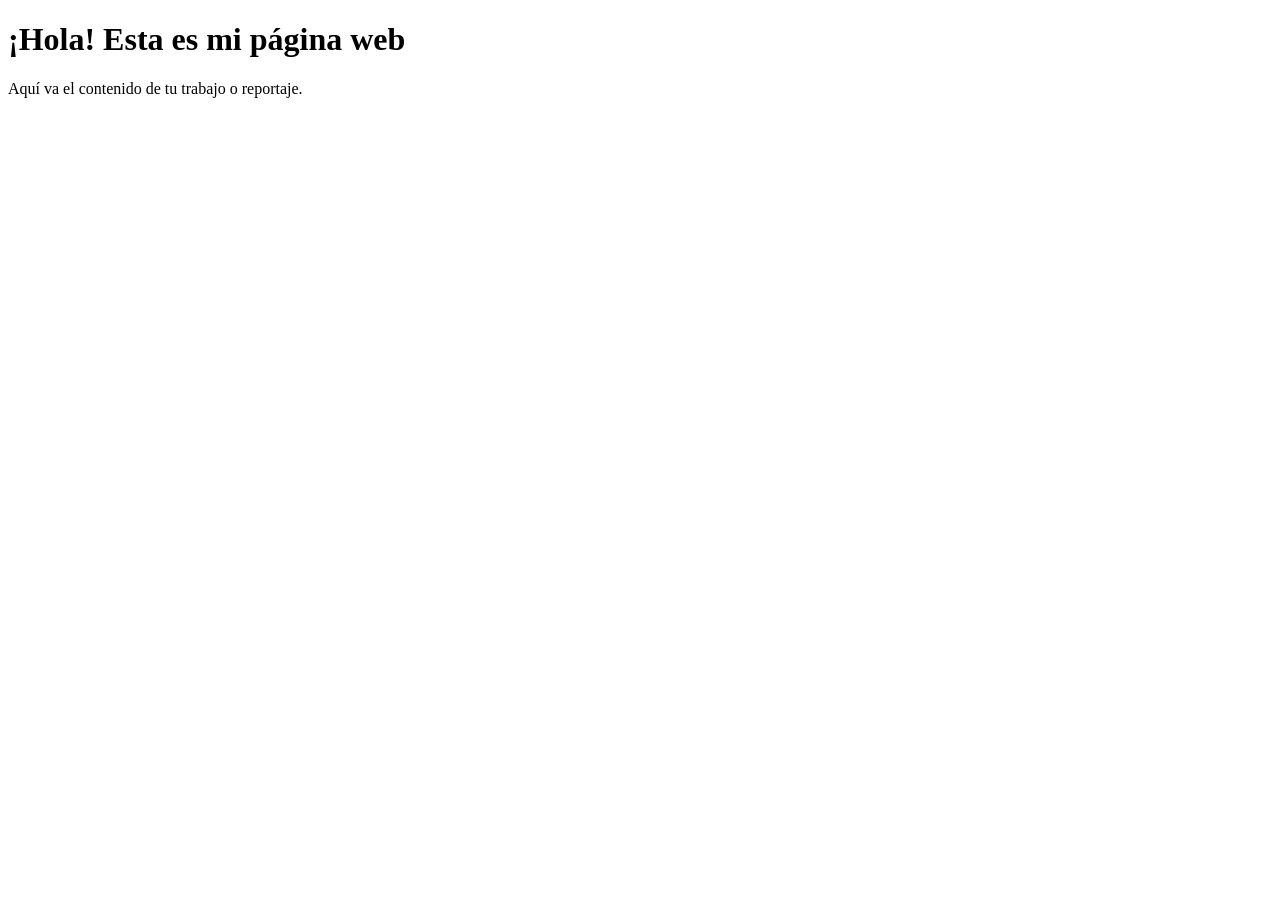
<file: Entrega_04/Barros_Santiago_Vis03/docs/index.html>
<!DOCTYPE html>
<html lang="es">
<head>
    <meta charset="UTF-8">
    <meta name="viewport" content="width=device-width, initial-scale=1.0">
    <title>Mi Página Web</title>
</head>
<body>
    <h1>¡Hola! Esta es mi página web</h1>
    <p>Aquí va el contenido de tu trabajo o reportaje.</p>
</body>
</html>
</file>
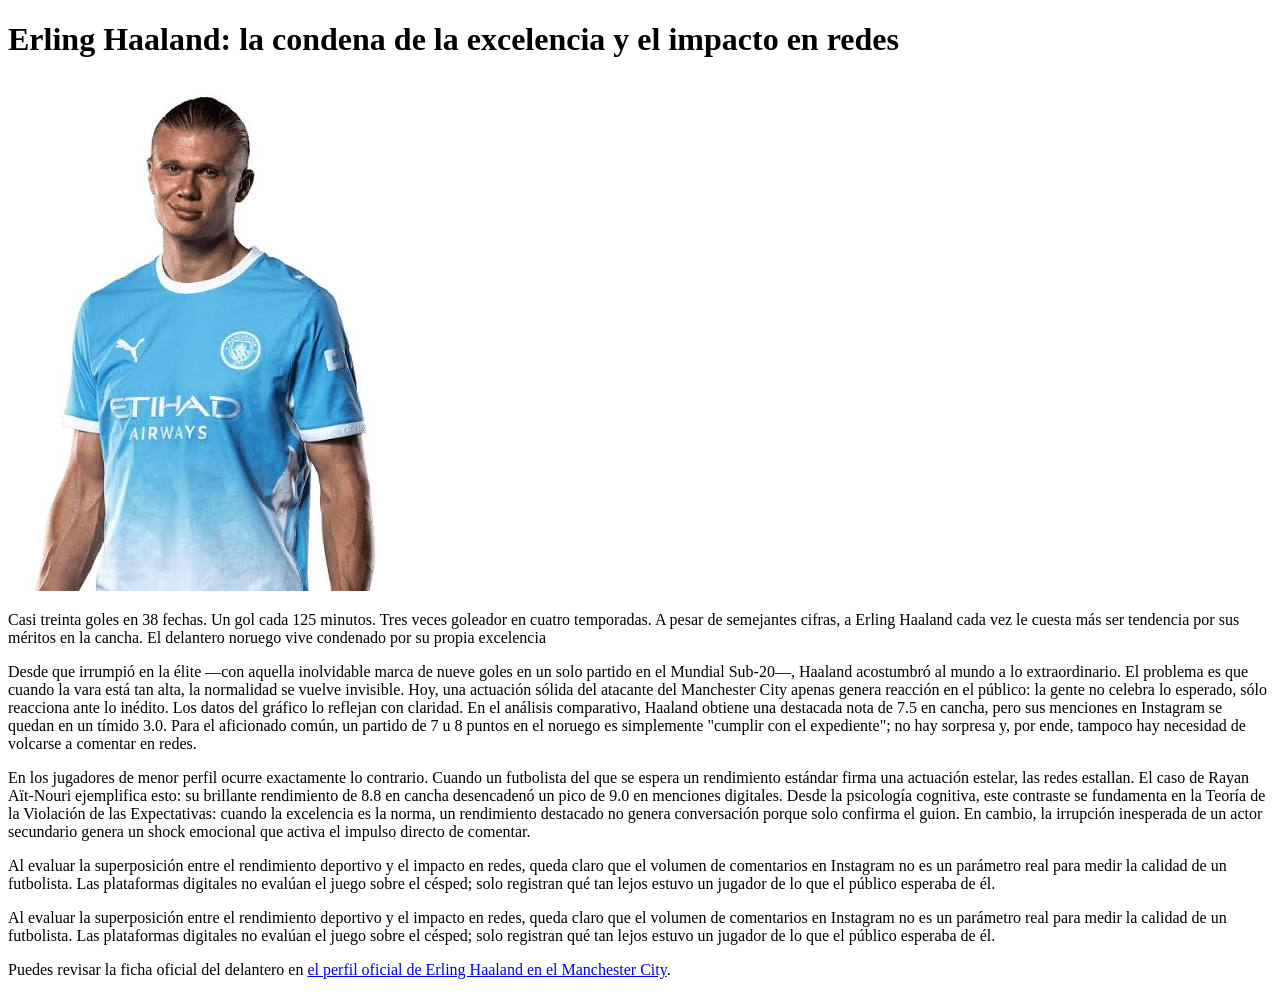
<file: Entrega_04/Gonzalez_Sebastian_Nombre_vis_01/docs/index.html>
<!DOCTYPE html>
<html lang="es">
<head>
    <meta charset="utf-8" />
    <title>Erling Haaland y la Teoría de la Violación de las Expectativas</title>
</head>
<body>

    <header>
   <h1>Erling Haaland: la condena de la excelencia y el impacto en redes</h1>
    </header>
<img src="erlingbraut.jpg" alt="Erling Haaland con la camiseta del Manchester City" />
    <main>
        <article>
            <p>Casi treinta goles en 38 fechas. Un gol cada 125 minutos. Tres veces goleador en cuatro temporadas. A pesar de semejantes cifras, a Erling Haaland cada vez le cuesta más ser tendencia por sus méritos en la cancha. El delantero noruego vive condenado por su propia excelencia</p>

            <p>Desde que irrumpió en la élite —con aquella inolvidable marca de nueve goles en un solo partido en el Mundial Sub-20—, Haaland acostumbró al mundo a lo extraordinario. El problema es que cuando la vara está tan alta, la normalidad se vuelve invisible. Hoy, una actuación sólida del atacante del Manchester City apenas genera reacción en el público: la gente no celebra lo esperado, sólo reacciona ante lo inédito.

Los datos del gráfico lo reflejan con claridad. En el análisis comparativo, Haaland obtiene una destacada nota de 7.5 en cancha, pero sus menciones en Instagram se quedan en un tímido 3.0. Para el aficionado común, un partido de 7 u 8 puntos en el noruego es simplemente "cumplir con el expediente"; no hay sorpresa y, por ende, tampoco hay necesidad de volcarse a comentar en redes.</p>

            

            <p> En los jugadores de menor perfil ocurre exactamente lo contrario. Cuando un futbolista del que se espera un rendimiento estándar firma una actuación estelar, las redes estallan. El caso de Rayan Aït-Nouri ejemplifica esto: su brillante rendimiento de 8.8 en cancha desencadenó un pico de 9.0 en menciones digitales.

Desde la psicología cognitiva, este contraste se fundamenta en la Teoría de la Violación de las Expectativas: cuando la excelencia es la norma, un rendimiento destacado no genera conversación porque solo confirma el guion. En cambio, la irrupción inesperada de un actor secundario genera un shock emocional que activa el impulso directo de comentar. </p>

            <p> Al evaluar la superposición entre el rendimiento deportivo y el impacto en redes, queda claro que el volumen de comentarios en Instagram no es un parámetro real para medir la calidad de un futbolista. Las plataformas digitales no evalúan el juego sobre el césped; solo registran qué tan lejos estuvo un jugador de lo que el público esperaba de él.</p>
            <p>Al evaluar la superposición entre el rendimiento deportivo y el impacto en redes, queda claro que el volumen de comentarios en Instagram no es un parámetro real para medir la calidad de un futbolista. Las plataformas digitales no evalúan el juego sobre el césped; solo registran qué tan lejos estuvo un jugador de lo que el público esperaba de él.</p>

            
            <p>Puedes revisar la ficha oficial del delantero en <a href="https://es.mancity.com/players/erling-haaland" target="_blank">el perfil oficial de Erling Haaland en el Manchester City</a>.</p>
        </article>
    </main>

    <footer>
    
</footer>
</file>
